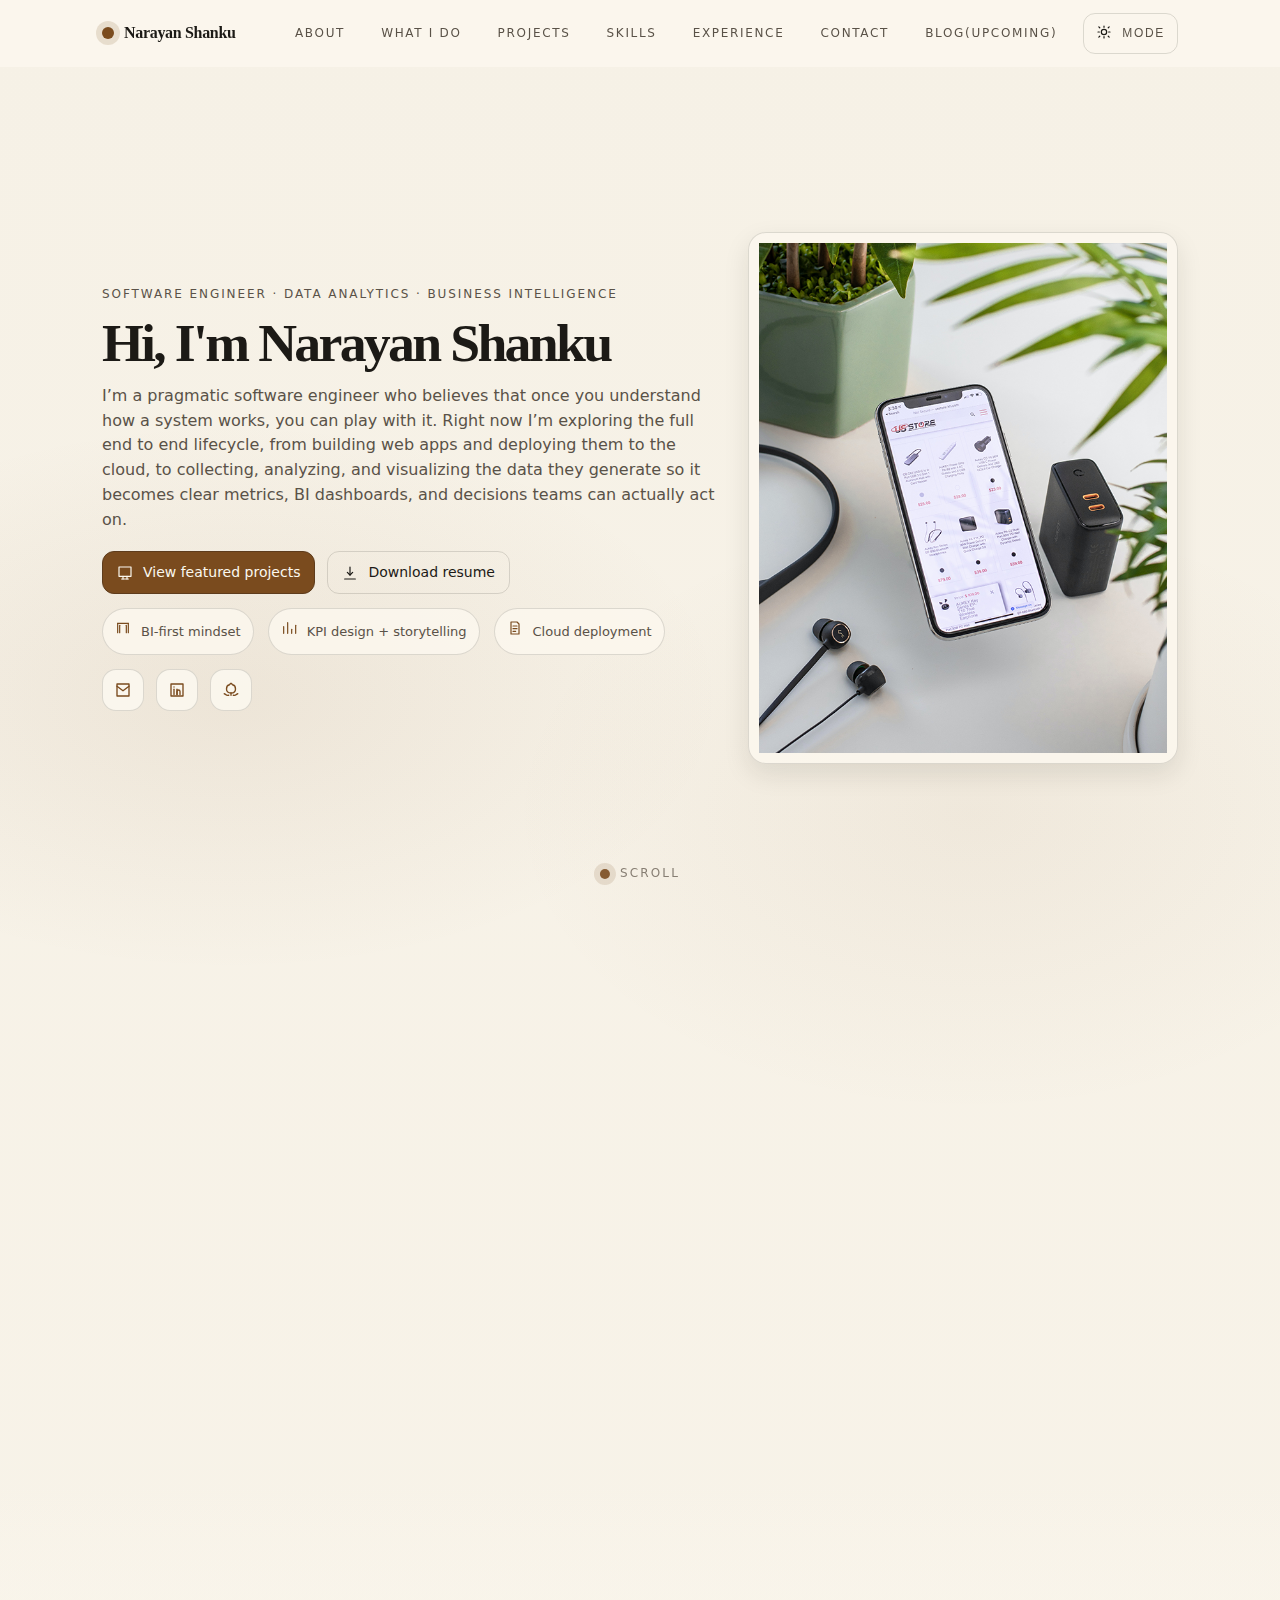
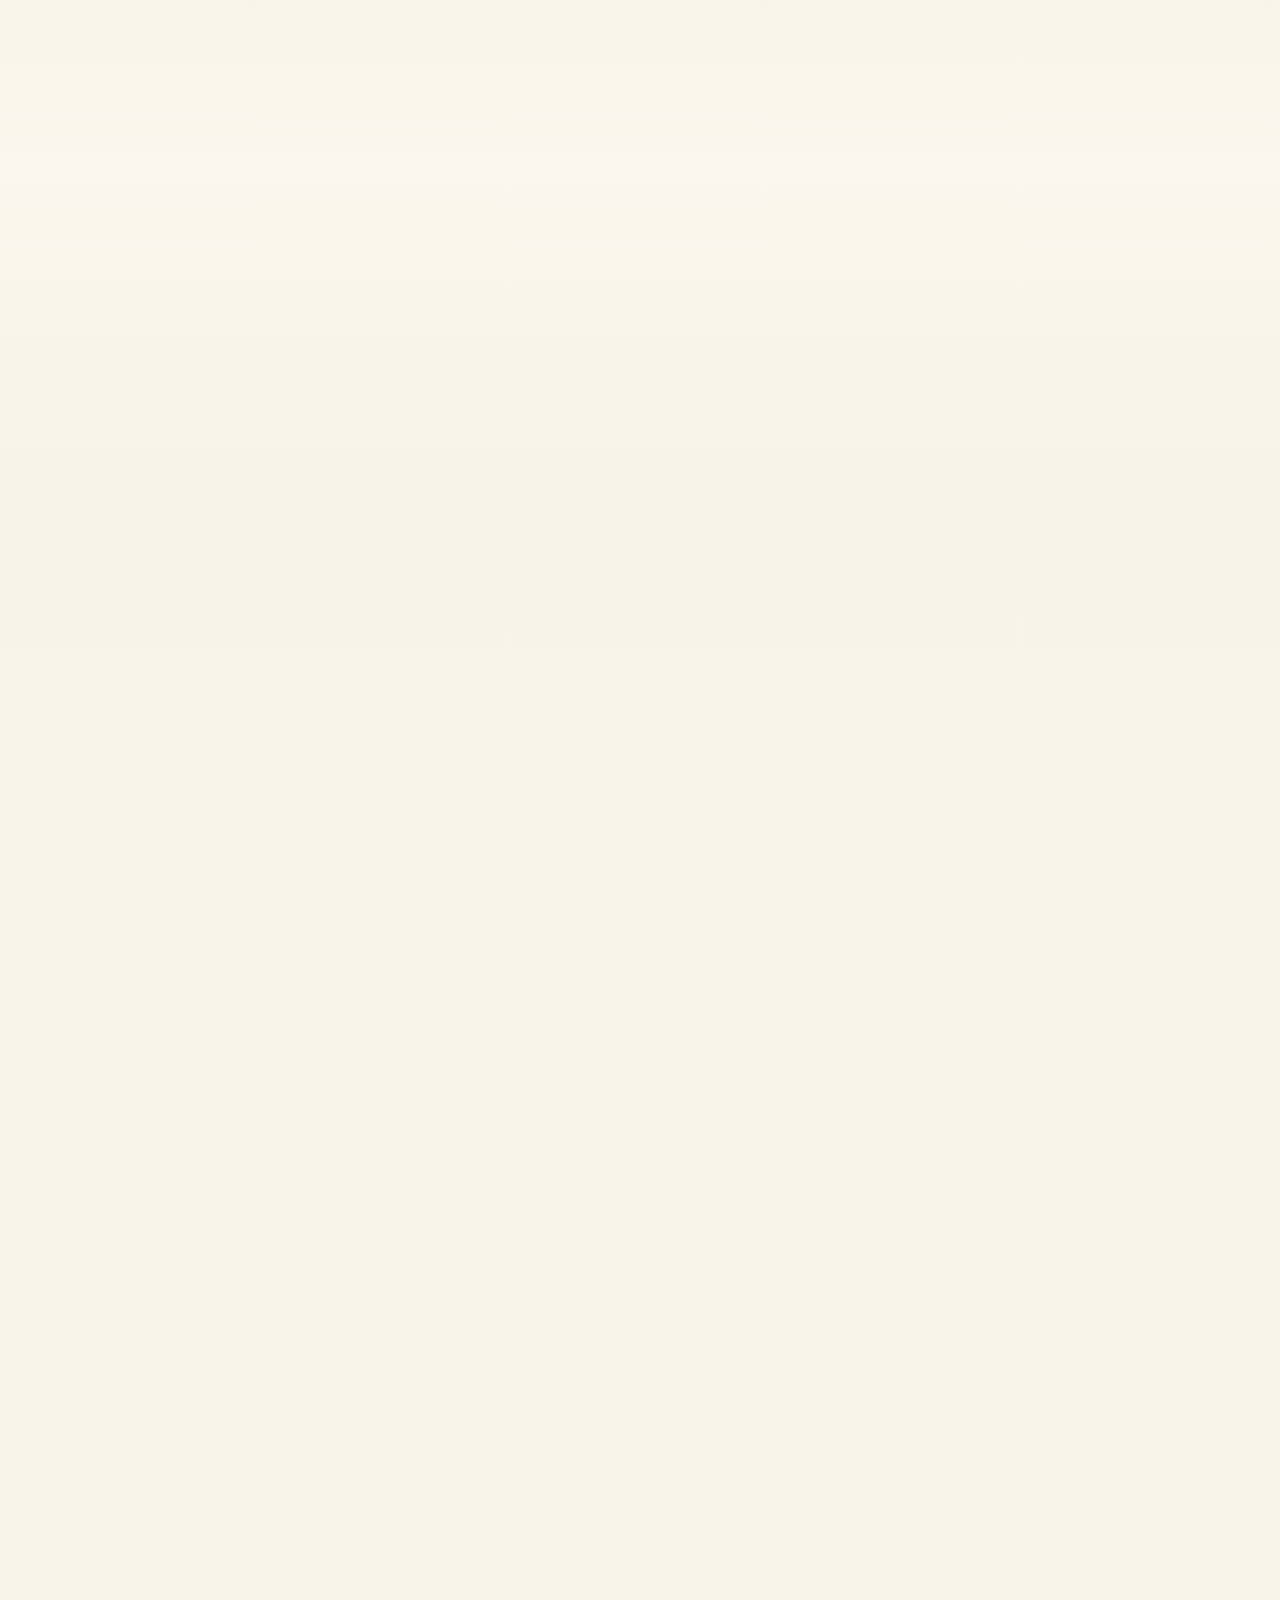
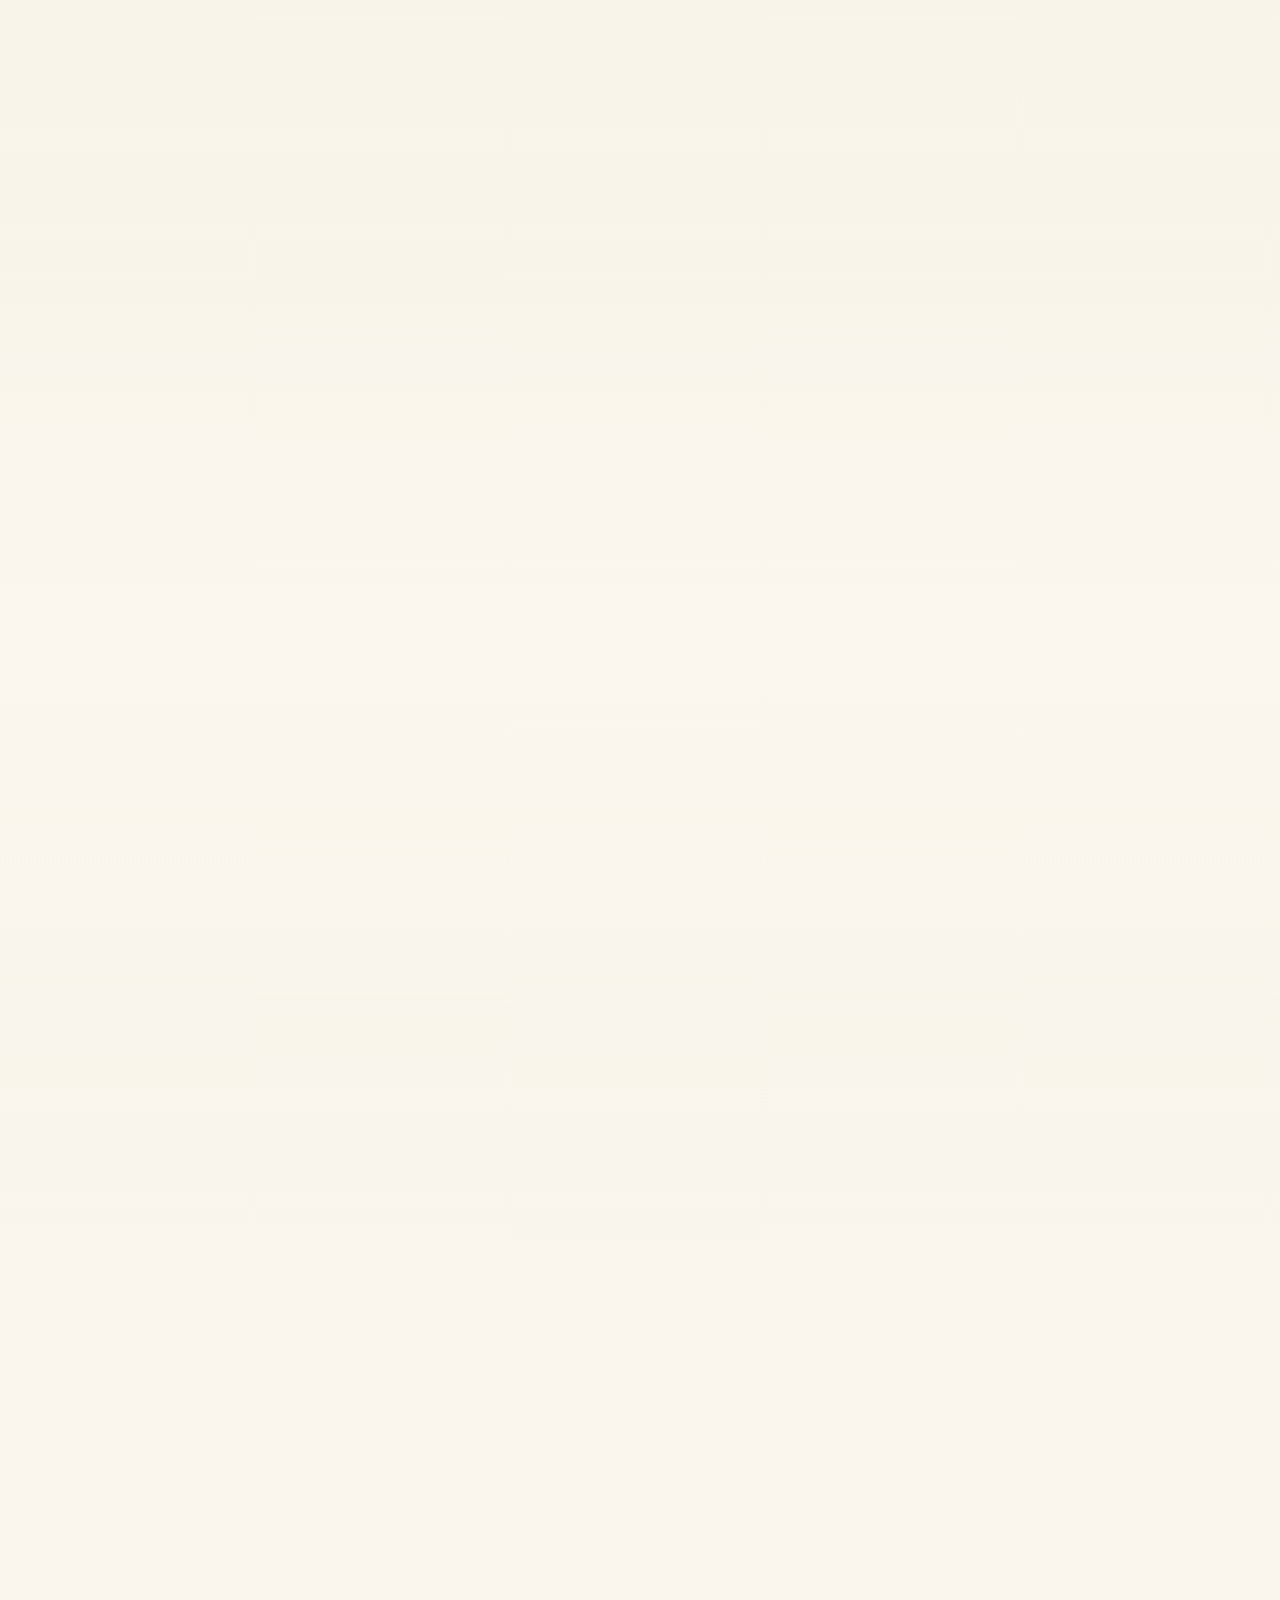
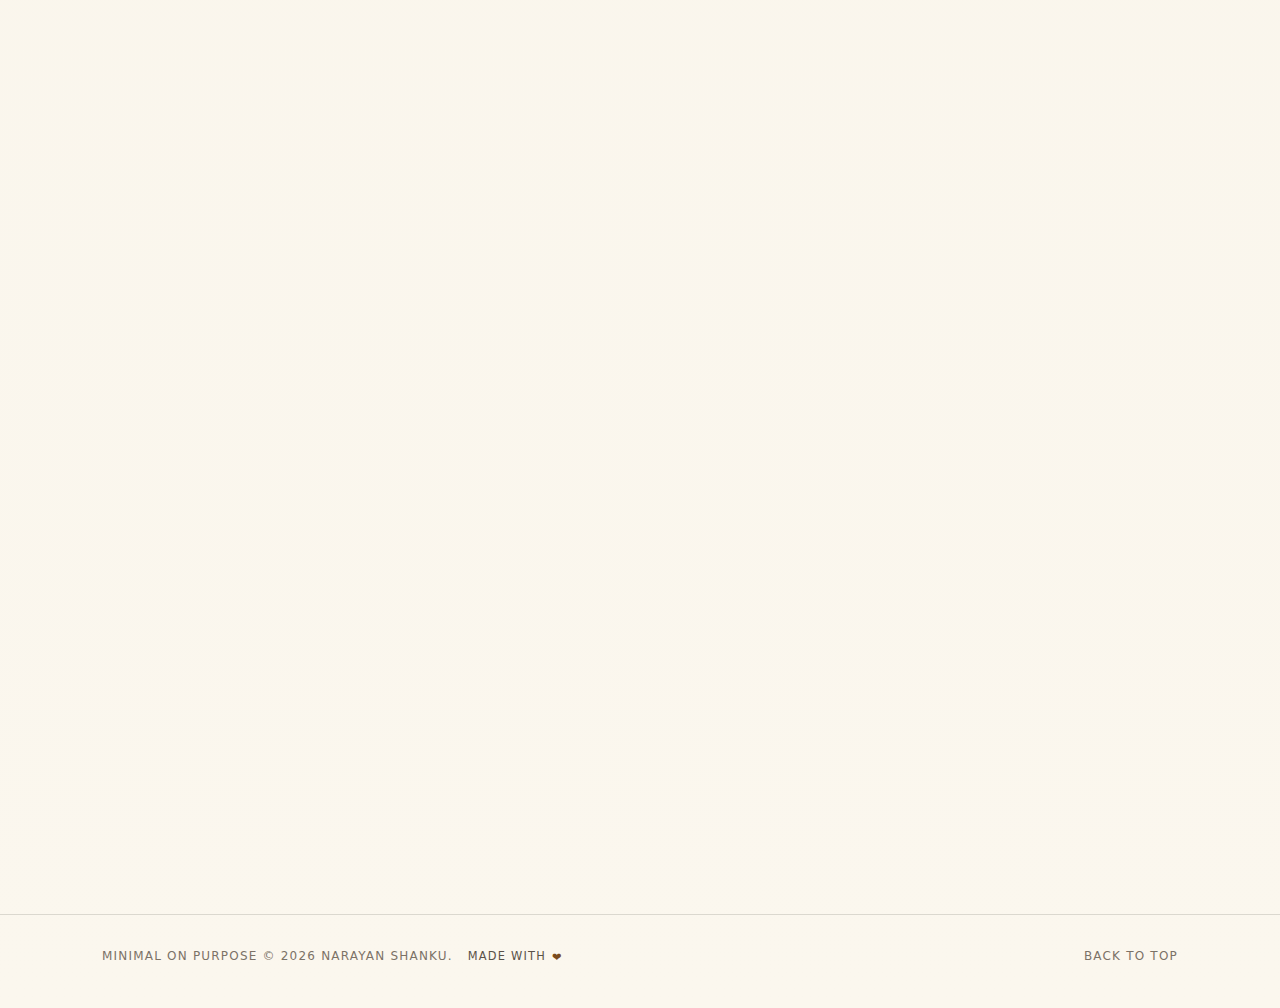
<file: index.html>
<!doctype html>
<html lang="en" data-theme="parchment">
  <head>
    <meta charset="UTF-8" />
    <meta name="viewport" content="width=device-width, initial-scale=1" />
    <meta name="description" content="Narayan Shanku | Data Analytics & Business Intelligence portfolio." />
    <meta name="color-scheme" content="light dark" />

    <meta property="og:title" content="Narayan Shanku | Data Analytics & BI" />
    <meta property="og:description" content="BI-first portfolio: projects, skills, writing, and resume." />
    <meta property="og:type" content="website" />
    <meta property="og:image" content="assets/og-image.png" />
    <meta property="og:url" content="https://your-domain.com" />

    <link rel="icon" type="image/svg+xml" href='data:image/svg+xml,
<svg xmlns="http://www.w3.org/2000/svg" viewBox="0 0 64 64">
  <defs>
    <linearGradient id="g" x1="0" y1="0" x2="1" y2="1">
      <stop offset="0" stop-color="%238a5a2b"/>
      <stop offset="1" stop-color="%235a3414"/>
    </linearGradient>
  </defs>
  <circle cx="32" cy="32" r="28" fill="url(%23g)"/>
  <circle cx="32" cy="32" r="22" fill="none" stroke="%23f6f1e6" stroke-width="2" opacity="0.9"/>
  <text x="32" y="38" text-anchor="middle" font-family="ui-serif, Georgia, serif" font-size="22" fill="%23f6f1e6" font-weight="700">NS</text>
</svg>'>
    <link rel="stylesheet" href="Styles.css" />
    <title>Narayan Shanku | Portfolio </title>
  </head>

  <body>
    <a class="skip-link" href="#main">Skip to content</a>

    <header class="topbar" data-elevate>
      <div class="wrap topbar-inner">
        <a class="seal" href="#top" aria-label="Go to top">
          <span class="seal-mark" aria-hidden="true"></span>
          <span class="seal-text">Narayan Shanku</span>
        </a>

        <nav class="nav" aria-label="Primary">
          <button class="nav-toggle" type="button" aria-expanded="false" aria-controls="nav-menu">
            <span class="sr-only">Open menu</span>
            <span class="toggle-lines" aria-hidden="true"></span>
          </button>

          <div class="nav-menu" id="nav-menu">
            <a class="nav-link" href="#about">About</a>
            <a class="nav-link" href="#what">What I do</a>
            <a class="nav-link" href="#projects">Projects</a>
            <a class="nav-link" href="#skills">Skills</a>
            <a class="nav-link" href="#experience">Experience</a>
            <!--<a class="nav-link" href="#writing">Writing</a>-->
            <a class="nav-link" href="#contact">Contact</a>
            <a class="nav-link" href="blog1.html">Blog(upcoming)</a>

            <button class="mode" type="button" aria-label="Toggle appearance">
              <span class="mode-ico" aria-hidden="true">
                <svg viewBox="0 0 24 24" width="16" height="16" fill="none" stroke="currentColor" stroke-width="1.8" stroke-linecap="round" stroke-linejoin="round">
                  <path d="M12 3v2"></path>
                  <path d="M12 19v2"></path>
                  <path d="M4.22 4.22l1.42 1.42"></path>
                  <path d="M18.36 18.36l1.42 1.42"></path>
                  <path d="M3 12h2"></path>
                  <path d="M19 12h2"></path>
                  <path d="M4.22 19.78l1.42-1.42"></path>
                  <path d="M18.36 5.64l1.42-1.42"></path>
                  <circle cx="12" cy="12" r="4"></circle>
                </svg>
              </span>
              <span class="mode-text">Mode</span>
            </button>
          </div>
        </nav>
      </div>
    </header>

    <main id="main">
      <!-- HERO -->
      <section id="top" class="hero">
        <div class="wrap hero-inner">
          <div class="hero-copy reveal">
            <p class="kicker">Software Engineer · Data Analytics · Business Intelligence</p>

            <h1 class="hero-title">Hi, I'm Narayan Shanku</h1>

            <p class="hero-lead">
              I’m a pragmatic software engineer who believes that once you understand how a system works, you can play with it. Right now I’m exploring the full end to end lifecycle, from building web apps and deploying them to the cloud, to collecting, analyzing, and visualizing the data they generate so it becomes clear metrics, BI dashboards, and decisions teams can actually act on.
            </p>

            <div class="hero-cta">
              <a class="btn ink" href="#projects">
                <span class="btn-ico" aria-hidden="true">
                  <svg viewBox="0 0 24 24" width="16" height="16" fill="none" stroke="currentColor" stroke-width="1.8" stroke-linecap="round" stroke-linejoin="round">
                    <path d="M3 3h18v14H3z"></path>
                    <path d="M7 21h10"></path>
                    <path d="M9 17v4"></path>
                    <path d="M15 17v4"></path>
                  </svg>
                </span>
                View featured projects
              </a>

              <a class="btn line" href="images/my-cv.pdf" download>
                <span class="btn-ico" aria-hidden="true">
                  <svg viewBox="0 0 24 24" width="16" height="16" fill="none" stroke="currentColor" stroke-width="1.8" stroke-linecap="round" stroke-linejoin="round">
                    <path d="M12 3v12"></path>
                    <path d="M8 11l4 4 4-4"></path>
                    <path d="M4 21h16"></path>
                  </svg>
                </span>
                Download resume
              </a>
            </div>

            <div class="sig">
              <div class="sig-item">
                <span class="sig-ico" aria-hidden="true">
                  <svg viewBox="0 0 24 24" width="16" height="16" fill="none" stroke="currentColor" stroke-width="1.8" stroke-linecap="round" stroke-linejoin="round">
                    <path d="M4 19V5"></path>
                    <path d="M20 19V5"></path>
                    <path d="M7 19V8"></path>
                    <path d="M17 19V8"></path>
                    <path d="M4 5h16"></path>
                  </svg>
                </span>
                <span class="sig-text">BI-first mindset</span>
              </div>

              <div class="sig-item">
                <span class="sig-ico" aria-hidden="true">
                  <svg viewBox="0 0 24 24" width="16" height="16" fill="none" stroke="currentColor" stroke-width="1.8" stroke-linecap="round" stroke-linejoin="round">
                    <path d="M4 20V10"></path>
                    <path d="M10 20V4"></path>
                    <path d="M16 20v-6"></path>
                    <path d="M22 20V8"></path>
                  </svg>
                </span>
                <span class="sig-text">KPI design + storytelling</span>
              </div>

              <div class="sig-item">
                <span class="sig-ico" aria-hidden="true">
                  <svg viewBox="0 0 24 24" width="16" height="16" fill="none" stroke="currentColor" stroke-width="1.8" stroke-linecap="round" stroke-linejoin="round">
                    <path d="M6 3h9l3 3v15H6z"></path>
                    <path d="M9 9h6"></path>
                    <path d="M9 13h6"></path>
                    <path d="M9 17h4"></path>
                  </svg>
                </span>
                <span class="sig-text">Cloud deployment</span>
              </div>
            </div><!-- 
            <div class="sig-item">
                <span class="sig-ico" aria-hidden="true">
                  <svg viewBox="0 0 24 24" width="16" height="16" fill="none" stroke="currentColor" stroke-width="1.8" stroke-linecap="round" stroke-linejoin="round">
                    <path d="M6 3h9l3 3v15H6z"></path>
                    <path d="M9 9h6"></path>
                    <path d="M9 13h6"></path>
                    <path d="M9 17h4"></path>
                  </svg>
                </span>
                <span class="sig-text">SQL Data Modeling</span>
              </div>
            </div>-->

            <div class="icon-strip" aria-label="Social links">
              <a class="icon-link" href="mailto:narayan.r.shanku@gmail.com" aria-label="Email">
                <svg viewBox="0 0 24 24" width="18" height="18" fill="none" stroke="currentColor" stroke-width="1.8" stroke-linecap="round" stroke-linejoin="round">
                  <path d="M4 4h16v16H4z"></path>
                  <path d="M4 7l8 6 8-6"></path>
                </svg>
              </a>

              <a class="icon-link" href="https://www.linkedin.com/in/narayan-shanku/"" target="_blank" rel="noreferrer" aria-label="LinkedIn">
                <svg viewBox="0 0 24 24" width="18" height="18" fill="none" stroke="currentColor" stroke-width="1.8" stroke-linecap="round" stroke-linejoin="round">
                  <path d="M4 4h16v16H4z"></path>
                  <path d="M8 11v7"></path>
                  <path d="M8 8v.01"></path>
                  <path d="M12 18v-4a2 2 0 0 1 4 0v4"></path>
                  <path d="M12 11v7"></path>
                </svg>
              </a>

              <a class="icon-link" href="https://github.com/Narayan-Shanku" target="_blank" rel="noreferrer" aria-label="GitHub">
                <svg viewBox="0 0 24 24" width="18" height="18" fill="none" stroke="currentColor" stroke-width="1.8" stroke-linecap="round" stroke-linejoin="round">
                  <path d="M9 19c-4 1-4-2-6-2"></path>
                  <path d="M15 19c4 1 4-2 6-2"></path>
                  <path d="M12 19v-3"></path>
                  <path d="M12 16c-3.5 0-6-1.5-6-5.5C6 7 7.5 5.5 10 5c.5-1 2-2 2-2s1.5 1 2 2c2.5.5 4 2 4 5.5 0 4-2.5 5.5-6 5.5z"></path>
                </svg>
              </a>
            </div>
          </div>

         <!--add photo-->
          <div class="hero-photo reveal">
            <img src="images/work-3.png" alt="Narayan Shanku smiling while working on a laptop." />
          </div> 
        </div>

        <div class="scroll" aria-hidden="true">
          <span class="scroll-mark"></span>
          <span class="scroll-text">Scroll</span>
        </div>
      </section>

      <!-- ABOUT -->
      <section id="about" class="section">
        <div class="wrap">
          <header class="section-head reveal">
            <p class="roman">I</p>
            <h2 class="section-title">About</h2>
            <p class="section-sub">
              I like the part nobody glamorizes: build the app, deploy it to the cloud, instrument what users do, and turn that data into metrics and dashboards teams can trust.
            </p>
          </header>

          <div class="grid two">
            <article class="card reveal">
              <h3 class="card-title">The system view</h3>
              <p class="card-text">
                I don’t separate “software” and “analytics.” A product is a pipeline. Features create behavior, behavior creates data, data becomes models, and models drive decisions. I enjoy connecting those layers end to end, from .NET and Azure to SQL modeling and BI dashboards, so the story stays consistent from database to boardroom.
              </p>
              <p class="card-text">
                My Forte : .NET, Azure, SQL, Databricks, Tableau.
              </p>
            </article>

            <article class="card reveal">
              <h3 class="card-title">How I work</h3>
              <p class="card-text">
                I start with the decision, not the chart. First I define the question and KPI like a contract, including edge cases and filters. Then I work backwards through the system, capture the right events, shape the data into a clean model, and finally build a dashboard that explains what changed and why.
              </p>
              <div class="stamp" aria-hidden="true">
                <span class="stamp-ink">MEASURE THEN BUILD</span>
              </div>
            </article>
          </div>
        </div>
      </section>

      <!-- WHAT I DO -->
      <section id="what" class="section alt">
        <div class="wrap">
          <header class="section-head reveal">
            <p class="roman">II</p>
            <h2 class="section-title">What I do</h2>
            <p class="section-sub">
              Three pillars, on purpose. This is not a random pile of skills.
            </p>
          </header>

          <div class="grid three">
            <article class="card reveal">
              <div class="card-icon" aria-hidden="true">
                <svg viewBox="0 0 24 24" width="18" height="18" fill="none" stroke="currentColor" stroke-width="1.8" stroke-linecap="round" stroke-linejoin="round">
                  <path d="M4 4h16v16H4z"></path>
                  <path d="M4 9h16"></path>
                  <path d="M9 20V9"></path>
                </svg>
              </div>
              <h3 class="card-title">Data modeling</h3>
              <p class="card-text">
                I design analytics ready data models that keep metrics consistent. Clear grain, clean keys, and reliable relationships so reporting stays fast and “the KPI” means the same thing everywhere.
              </p>
              <p class="card-meta">SQL · ER modeling · normalization · ETL</p>
            </article>

            <article class="card reveal">
              <div class="card-icon" aria-hidden="true">
                <svg viewBox="0 0 24 24" width="18" height="18" fill="none" stroke="currentColor" stroke-width="1.8" stroke-linecap="round" stroke-linejoin="round">
                  <path d="M4 19V5"></path>
                  <path d="M8 19V11"></path>
                  <path d="M12 19V8"></path>
                  <path d="M16 19v-6"></path>
                  <path d="M20 19V9"></path>
                </svg>
              </div>
              <h3 class="card-title">Analytics and BI</h3>
              <p class="card-text">
                I turn raw data into decision ready insights. I define KPIs with clear logic, validate edge cases, and build dashboards that answer business questions quickly, without chart clutter.
              </p>
              <p class="card-meta">Data Cleaning · Tableau · Power BI · KPI design · EDA</p>
            </article>

            <article class="card reveal">
              <div class="card-icon" aria-hidden="true">
                <svg viewBox="0 0 24 24" width="18" height="18" fill="none" stroke="currentColor" stroke-width="1.8" stroke-linecap="round" stroke-linejoin="round">
                  <path d="M10 3H5a2 2 0 0 0-2 2v14a2 2 0 0 0 2 2h14a2 2 0 0 0 2-2v-5"></path>
                  <path d="M18 2l4 4-10 10H8v-4z"></path>
                </svg>
              </div>
              <h3 class="card-title">Engineering that makes BI real</h3>
              <p class="card-text">
                When the data product needs an app layer, I build the plumbing: .NET services, APIs, cloud deployment, and telemetry. If it cannot be measured reliably, it cannot be improved.
              </p>
              <p class="card-meta">.NET · Azure · APIs · Telemetry </p>
            </article>
          </div>
        </div>
      </section>

      <!-- PROJECTS -->
      <section id="projects" class="section">
        <div class="wrap">
          <header class="section-head reveal">
            <p class="roman">III</p>
            <h2 class="section-title">Featured projects</h2>
            <p class="section-sub">
              Proof beats promises. These are structured like case studies, not screenshot dumps.
            </p>
          </header>

          <!--<div class="works">
            <article class="work card reveal">
              <div class="work-head">
                <h3 class="work-title">BuildMate - Architectural Management App</h3>
                <p class="work-sub">A multi-entity management system with a database-first foundation and clean CRUD flows.</p>
              </div>

              <div class="work-tags" aria-label="Tech">
                <span class="tag">C#</span>
                <span class="tag">.NET</span>
                <span class="tag">Azure</span>
                <span class="tag">SQL</span>
              </div>

              <p class="work-text">
                Designed relational schema, implemented multi-level CRUD across related entities, and prepared the app for Azure hosting with an Azure SQL backend.
              </p>

              <details class="case">
                <summary class="case-sum">
                  <span class="case-label">Case study</span>
                  <span class="case-hint">problem, approach, what it proves</span>
                </summary>
                <div class="case-body">
                  <p class="case-k">Problem</p>
                  <p class="case-v">Manage related architecture domain entities with consistent CRUD, stable relationships, and deployable persistence.</p>

                  <p class="case-k">Approach</p>
                  <p class="case-v">Schema-first modeling, clear separation of layers, validation and error handling, deployment-ready configuration patterns.</p>

                  <p class="case-k">What it proves</p>
                  <p class="case-v">You can design a database, build the app layer, and ship it like a real system, not a classroom demo.</p>
                </div>
              </details>

              <div class="work-actions">
                <a class="btn small ink" href="https://github.com/Narayan-Shanku/BuildMate" target="_blank" rel="noreferrer">GitHub</a>
                <a class="btn small line" href="#contact">Ask about it</a>
              </div>
            </article>

            <article class="work card reveal">
              <div class="work-head">
                <h3 class="work-title">F1 Driver Performance Profile Dashboard</h3>
                <p class="work-sub">A manager-friendly performance profile with KPIs, trends, and qualifying-to-race movement.</p>
              </div>

              <div class="work-tags" aria-label="Tech">
                <span class="tag">Tableau</span>
                <span class="tag">KPI design</span>
                <span class="tag">Data modeling</span>
              </div>

              <p class="work-text">
                Built an interactive dashboard designed for rapid scanning: consistency, top finishes, points trends, and position changes, with a clean narrative layout.
              </p>

              <details class="case">
                <summary class="case-sum">
                  <span class="case-label">Case study</span>
                  <span class="case-hint">data, metrics, layout decisions</span>
                </summary>
                <div class="case-body">
                  <p class="case-k">Problem</p>
                  <p class="case-v">Turn complex race data into KPIs and visuals that answer performance questions quickly and consistently.</p>

                  <p class="case-k">Approach</p>
                  <p class="case-v">Filtered scope to a stable time window, standardized calculations, built KPI strip + supporting charts for explanation.</p>

                  <p class="case-k">What it proves</p>
                  <p class="case-v">You can translate a domain into business metrics and present them without confusing the viewer.</p>
                </div>
              </details>

              <div class="work-actions">
                <a class="btn small ink" href="https://public.tableau.com/app/profile/narayan.shanku/viz/F1DriverPerformanceProfile/DriverPerformanceDashboard" target="_blank" rel="noreferrer">Dashboard link</a>
                <a class="btn small line" href="blog.html#breaking-down-f1-driver-performance-with-tableau">Write-up</a>
              </div>
            </article>

            <article class="work card reveal">
              <div class="work-head">
                <h3 class="work-title">Databricks Big Data Integration Project</h3>
                <p class="work-sub">A big-data pipeline mindset: ingest, transform, validate, and shape for analytics.</p>
              </div>

              <div class="work-tags" aria-label="Tech">
                <span class="tag">Databricks</span>
                <span class="tag">Spark</span>
                <span class="tag">ETL</span>
                <span class="tag">Schema design</span>
              </div>

              <p class="work-text">
                Worked through a scalable transformation flow, structured outputs for analysis, and emphasized data quality and repeatability.
              </p>

              <details class="case">
                <summary class="case-sum">
                  <span class="case-label">Case study</span>
                  <span class="case-hint">pipeline thinking, quality checks</span>
                </summary>
                <div class="case-body">
                  <p class="case-k">Problem</p>
                  <p class="case-v">Prepare large datasets for analytics without relying on manual, fragile steps.</p>

                  <p class="case-k">Approach</p>
                  <p class="case-v">Define inputs and outputs, apply transformations with validation, produce a consistent schema suitable for downstream BI.</p>

                  <p class="case-k">What it proves</p>
                  <p class="case-v">You understand the system behind BI: not just charts, but pipelines and structure.</p>
                </div>
              </details>

              <div class="work-actions">
                <a class="btn small ink" href="https://github.com/" target="_blank" rel="noreferrer">Repo or notes</a>
                <a class="btn small line" href="#writing">Related writing</a>
              </div>
            </article>

            <details class="more reveal">
              <summary class="more-sum">More projects</summary>
              <div class="more-body">
                <div class="grid two">
                  <article class="card">
                    <h3 class="card-title">Netflix Usage Dashboard</h3>
                    <p class="card-text">Viewing patterns, segmentation, trends, and a clean story layout.</p>
                    <div class="work-tags" style="margin-top:10px;">
                      <span class="tag">Tableau</span>
                      <span class="tag">Analytics</span>
                      <span class="tag">Storytelling</span>
                    </div>
                  </article>

                  <article class="card">
                    <h3 class="card-title">House Buddy (Inventory Management)</h3>
                    <p class="card-text">Data-backed app with schema-first thinking and maintainable CRUD.</p>
                    <div class="work-tags" style="margin-top:10px;">
                      <span class="tag">SQL</span>
                      <span class="tag">.NET</span>
                      <span class="tag">Azure</span>
                    </div>
                  </article>
                </div>
              </div>
            </details>
          </div>-->
          <div class="works">
<!-- FEATURED: F1 Dashboard -->
<article class="work card reveal">
  <div class="work-head">
    <h3 class="work-title">F1 Driver Performance Profile Dashboard</h3>
    <p class="work-sub">A performance intelligence dashboard that converts a decade of F1 data into decision-ready driver insights.</p>
  </div>

  <div class="work-tags" aria-label="Tech">
    <span class="tag">Tableau</span>
    <span class="tag">KPI Engineering</span>
    <span class="tag">Data Modeling</span>
    <span class="tag">Analytics</span>
  </div>

  <p class="work-text">
    Engineered a complete performance evaluation system for F1 drivers using 1950–2024 qualifying and race data. Designed custom KPIs for qualifying strength, reliability, points efficiency, and race-day execution, supported by clean trend visuals that reveal consistency, season momentum, and grid-to-finish behavior.
  </p>

  <details class="case">
    <summary class="case-sum">
      <span class="case-label">Case study</span>
      <span class="case-hint">metrics, logic, analytical structure</span>
    </summary>
    <div class="case-body">
      <p class="case-k">Problem</p>
      <p class="case-v">
        F1 performance data is dense, inconsistent across seasons, and hard to compare. Managers need a unified view that answers one question fast: How well is a driver actually performing across qualifying, races, and entire seasons?
      </p>

      <p class="case-k">Approach</p>
      <p class="case-v">
        Built a multi-year data model; standardized fields for race results, finish flags, and position deltas; and defined statistical KPIs such as Race Consistency (STDEV-based). Structured the dashboard with a top KPI strip, mid-layer diagnostic charts, and season-level summaries to guide decision-making in seconds.
      </p>

      <p class="case-k">What it proves</p>
      <p class="case-v">
        I can translate a real-world competitive domain into measurable performance metrics, model the data for accuracy, and design dashboards that support fast, high-stakes decisions without overwhelming the viewer.
      </p>
    </div>
  </details>

  <div class="work-actions">
    <a class="btn small ink" href="https://public.tableau.com/app/profile/narayan.shanku/viz/F1DriverPerformanceProfile/DriverPerformanceDashboard" target="_blank" rel="noreferrer">Dashboard</a>
    <a class="btn small line" href="blog.html#breaking-down-f1-driver-performance-with-tableau">Write-up</a>
  </div>
</article>
  <!-- FEATURED: House Buddy -->
<!-- <article class="work card reveal">
    <div class="work-head">
      <h3 class="work-title">House Buddy - Inventory Management App</h3>
      <p class="work-sub">A data-backed inventory tracker built with database-first thinking and maintainable CRUD workflows.</p>
    </div>

    <div class="work-tags" aria-label="Tech">
      <span class="tag">C#</span>
      <span class="tag">ASP.NET Core</span>
      <span class="tag">SQL</span>
      <span class="tag">Azure</span>
    </div>

    <p class="work-text">
      Modeled entities for items and categories, implemented CRUD and validation, and structured the app so data can be extended into reporting and analytics later.
    </p>

    <details class="case">
      <summary class="case-sum">
        <span class="case-label">Case study</span>
        <span class="case-hint">scope, data model, why it matters</span>
      </summary>
      <div class="case-body">
        <p class="case-k">Problem</p>
        <p class="case-v">Track household inventory reliably with searchable, structured data instead of scattered notes and spreadsheets.</p>

        <p class="case-k">Approach</p>
        <p class="case-v">Schema-first design, consistent CRUD patterns, input validation, and clean UI flows so the data stays accurate.</p>

        <p class="case-k">What it proves</p>
        <p class="case-v">I can build a small product end to end with the foundations needed for analytics later.</p>
      </div>
    </details>

    <div class="work-actions">
      <a class="btn small ink" href="https://github.com/Narayan-Shanku/HouseBuddy" target="_blank" rel="noreferrer">GitHub</a>
      <a class="btn small line" href="#contact">Ask about it</a>
    </div>
  </article> -->
<article class="work card reveal">
  <div class="work-head">
    <h3 class="work-title">House Buddy – Inventory & Food Insights</h3>
    <p class="work-sub">
      Azure-deployed household inventory app with UPC lookups, health and eco scores, and a single-screen “manage items” flow.
    </p>
  </div>

  <div class="work-tags" aria-label="Tech">
    <span class="tag">C#</span>
    <span class="tag">ASP.NET Core</span>
    <span class="tag">Entity Framework</span>
    <span class="tag">Azure App Service</span>
    <span class="tag">Azure SQL</span>
  </div>

  <p class="work-text">
    Built a household inventory system where users add items by UPC, enrich them with Nutri-Score and Eco-Score from external APIs, and track quantity, expiry, and storage locations on one page. Deployed to Azure App Service with an Azure SQL backend so it runs as a real, live web app rather than a local demo.
  </p>

  <details class="case">
    <summary class="case-sum">
      <span class="case-label">Case study</span>
      <span class="case-hint">UPC lookup, scores, Azure deployment</span>
    </summary>
    <div class="case-body">
      <p class="case-k">Problem</p>
      <p class="case-v">
        People track pantry and household items with scattered notes, photos, or memory, and have no easy way to see what they own, where it is stored, or how healthy and sustainable their food choices are.
      </p>

      <p class="case-k">Approach</p>
      <p class="case-v">
        Designed a schema-first data model for products, inventory, places, and categories, then built a “Manage Items” page that drives everything. Users enter a UPC, the app calls Open Food Facts and a backup UPC API to pull product details, Nutri-Score, and Eco-Score, and then add quantity, expiry, and storage in-place. The inventory grid, place-wise counts, and success states update immediately without leaving the page.
      </p>

      <p class="case-k">What it proves</p>
      <p class="case-v">
        I can ship a small product end to end: model the data, integrate external APIs, build maintainable Razor Pages with validation and clean UX flows, and deploy the full stack to Azure App Service with an Azure SQL Database in a way that is stable enough to share as a live link.
      </p>
    </div>
  </details>

  <div class="work-actions">
    <a class="btn small ink" href="https://github.com/Narayan-Shanku/HouseBuddy" target="_blank" rel="noreferrer">GitHub</a>
    <!-- Replace this with your actual live URL -->
    <a class="btn small line" href="https://inventorymanagement202512021656021234-bxcwg3apckcvhkbt.northcentralus-01.azurewebsites.net" target="_blank" rel="noreferrer">Live demo</a>
  </div>
</article>

  <!-- FEATURED: BuildMate -->
  <article class="work card reveal">
    <div class="work-head">
      <h3 class="work-title">BuildMate - Architectural Management App</h3>
      <p class="work-sub">A multi-entity .NET system with schema-first design, clean CRUD flows, and cloud-ready deployment.</p>
    </div>

    <div class="work-tags" aria-label="Tech">
      <span class="tag">C#</span>
      <span class="tag">ASP.NET Core</span>
      <span class="tag">EF Core</span>
      <span class="tag">Azure SQL</span>
    </div>

    <p class="work-text">
      Designed the relational schema, implemented multi-level CRUD across related entities, and configured the app for Azure hosting with an Azure SQL backend.
    </p>

    <details class="case">
      <summary class="case-sum">
        <span class="case-label">Case study</span>
        <span class="case-hint">problem, approach, what it proves</span>
      </summary>
      <div class="case-body">
        <p class="case-k">Problem</p>
        <p class="case-v">Manage architecture domain entities with consistent CRUD, stable relationships, and deployable persistence.</p>

        <p class="case-k">Approach</p>
        <p class="case-v">Schema-first modeling, clear entity relationships, validation and error handling, deployment-ready configuration patterns.</p>

        <p class="case-k">What it proves</p>
        <p class="case-v">I can design a database, build the app layer, and ship it like a real system.</p>
      </div>
    </details>

    <div class="work-actions">
      <a class="btn small ink" href="https://github.com/Narayan-Shanku/BuildMate" target="_blank" rel="noreferrer">GitHub</a>
      <a class="btn small line" href="#contact">Ask about it</a>
    </div>
  </article>



  
  <!-- MORE PROJECTS: full cards inside accordion -->
  <details class="more reveal">
    <summary class="more-sum">More projects</summary>

    <div class="more-body">
      <div class="grid one">
         <!-- Netflix Dashboard (full card style) -->
        <article class="work card">
          <div class="work-head">
            <h3 class="work-title">Netflix Usage Dashboard</h3>
            <p class="work-sub">Usage patterns, segmentation, and trends turned into a clear, scannable story.</p>
          </div>

          <div class="work-tags" aria-label="Tech">
            <span class="tag">Tableau</span>
            <span class="tag">Analytics</span>
            <span class="tag">Storytelling</span>
          </div>

          <p class="work-text">
            Modeled the dataset for consistent metrics and built a dashboard that highlights behavioral trends and segment differences.
          </p>

          <details class="case">
            <summary class="case-sum">
              <span class="case-label">Case study</span>
              <span class="case-hint">metrics, insights, design choices</span>
            </summary>
            <div class="case-body">
              <p class="case-k">Problem</p>
              <p class="case-v">Explain usage behavior in a way that helps decision-makers spot trends and outliers quickly.</p>

              <p class="case-k">Approach</p>
              <p class="case-v">Defined KPIs, validated filters, and designed the layout for fast scanning with supporting breakdowns.</p>

              <p class="case-k">What it proves</p>
              <p class="case-v">I can turn a dataset into a narrative dashboard with consistent KPI logic.</p>
            </div>
          </details>

          <div class="work-actions">
            <a class="btn small ink" href="https://public.tableau.com/app/profile/narayan.shanku/viz/NetflixDashboard_17621331802460/Netflix" target="_blank" rel="noreferrer">Dashboard</a>
            <a class="btn small line" href="#contact">Ask about it</a>
          </div>
        </article>
        <!-- Databricks Project (full card style) -->
        <article class="work card">
          <div class="work-head">
            <h3 class="work-title">Databricks Big Data Integration Project (Upcoming)</h3>
            <p class="work-sub">Pipeline-first thinking: ingest, transform, validate, and shape data for downstream BI.</p>
          </div>

          <div class="work-tags" aria-label="Tech">
            <span class="tag">Databricks</span>
            <span class="tag">PySpark</span>
            <span class="tag">Delta Lake</span>
            <span class="tag">ETL</span>
          </div>

          <p class="work-text">
            Built repeatable transformations and quality checks, producing clean outputs suitable for KPI computation and reporting.
          </p>

          <details class="case">
            <summary class="case-sum">
              <span class="case-label">Case study</span>
              <span class="case-hint">pipeline, validation, outputs</span>
            </summary>
            <div class="case-body">
              <p class="case-k">Problem</p>
              <p class="case-v">Prepare large datasets for analytics without manual, fragile steps.</p>

              <p class="case-k">Approach</p>
              <p class="case-v">Defined inputs and outputs, applied transformations with validation, and produced consistent schemas for BI use.</p>

              <p class="case-k">What it proves</p>
              <p class="case-v">I understand the system behind BI: pipelines, structure, and quality.</p>
            </div>
          </details>

          <div class="work-actions">
            <a class="btn small ink" href="#" target="_blank" rel="noreferrer">Repo or notes</a>
            <a class="btn small line" href="#writing">Related writing</a>
          </div>
        </article>

       
      </div>
    </div>
  </details>
</div>
        </div>
      </section>

      <!-- SKILLS -->
      <!--<section id="skills" class="section alt">
        <div class="wrap">
          <header class="section-head reveal">
            <p class="roman">IV</p>
            <h2 class="section-title">Skills</h2>
            <p class="section-sub">
              Grouped for scanning. Only what I actually want to be hired to use.
            </p>
          </header>

          <div class="grid two">
            <article class="card reveal">
              <h3 class="card-title">Data and analytics</h3>
              <div class="chips">
                <span class="chip">SQL</span>
                <span class="chip">KPI design</span>
                <span class="chip">Data modeling</span>
                <span class="chip">Tableau</span>
                <span class="chip">Power BI</span>
                <span class="chip">Python</span>
              </div>
            </article>

            <article class="card reveal">
              <h3 class="card-title">Engineering and platforms</h3>
              <div class="chips">
                <span class="chip">C#</span>
                <span class="chip">.NET</span>
                <span class="chip">Azure App Service</span>
                <span class="chip">Azure SQL</span>
                <span class="chip">Databricks</span>
                <span class="chip">Git</span>
              </div>
            </article>
          </div>

          <div class="note reveal">
            <span class="note-dot" aria-hidden="true"></span>
            <p class="note-text">
              Strongest edge: I’m comfortable with both the data definitions and the systems that deliver them.
            </p>
          </div>
        </div>
      </section>-->
      <section id="skills" class="section alt">
  <div class="wrap">
    <header class="section-head reveal">
      <p class="roman">IV</p>
      <h2 class="section-title">Skills</h2>
      <p class="section-sub">
        Grouped for scanning. Focused on what I use to build, deploy, model, and measure systems.
      </p>
    </header>

    <div class="grid two">
      <article class="card reveal">
        <h3 class="card-title">Analytics and BI</h3>
        <div class="chips">
          <span class="chip">SQL</span>
          <span class="chip">Tableau</span>
          <span class="chip">Power BI</span>
          <span class="chip">KPI design</span>
          <span class="chip">Data storytelling</span>
          <span class="chip">Dashboard UX</span>
          <span class="chip">Excel</span>
          <span class="chip">Access</span>
        </div>
      </article>

      <article class="card reveal">
        <h3 class="card-title">Data engineering and modeling</h3>
        <div class="chips">
          <span class="chip">Data modeling</span>
          <span class="chip">Dimensional modeling</span>
          <span class="chip">Star schema</span>
          <span class="chip">Normalization</span>
          <span class="chip">ETL/ELT</span>
          <span class="chip">Databricks</span>
          <span class="chip">Delta Lake</span>
          <span class="chip">Spark SQL</span>
          <span class="chip">PySpark</span>
          <span class="chip">Data quality checks</span>
        </div>
      </article>
    </div>

    <div class="grid two" style="margin-top: 16px;">
      <article class="card reveal">
        <h3 class="card-title">Software engineering</h3>
        <div class="chips">
          <span class="chip">C#</span>
          <span class="chip">Python</span>
          <span class="chip">ASP.NET Core</span>
          <span class="chip">Razor Pages</span>
          <span class="chip">Entity Framework Core</span>
          <span class="chip">REST APIs</span>
          <span class="chip">CRUD design</span>
          <span class="chip">HTML</span>
          <span class="chip">CSS</span>
          <span class="chip">JavaScript</span>
          <span class="chip">DSA</span>
        </div>
      </article>

      <article class="card reveal">
        <h3 class="card-title">Cloud and tooling</h3>
        <div class="chips">
          <span class="chip">Azure App Service</span>
          <span class="chip">Azure SQL</span>
          <span class="chip">Deployment basics</span>
          <span class="chip">Git</span>
          <span class="chip">GitHub</span>
          <span class="chip">VS Code</span>
          <span class="chip">Visual Studio</span>
          <span class="chip">Automation (n8n/Zapier)</span>
          <span class="chip">API integration</span>
        </div>
      </article>
    </div>

    <div class="note reveal">
      <span class="note-dot" aria-hidden="true"></span>
      <p class="note-text">
        Strongest edge: I bridge product engineering and BI, so KPI definitions stay consistent from app events to dashboards.
      </p>
    </div>
  </div>
</section>
      <!-- EXPERIENCE -->
      <section id="experience" class="section">
        <div class="wrap">
          <header class="section-head reveal">
            <p class="roman">V</p>
            <h2 class="section-title">Experience and education</h2>
            <p class="section-sub">
              A quick timeline for cross-checking. The real proof is the projects above.
            </p>
          </header>

          <div class="timeline">
            <article class="card reveal">
  <h3 class="card-title">Graduate Teaching Assistant</h3>
  <p class="card-text">
    University of Cincinnati · Lead hands-on labs for 120+ students, turning messy business problems into clear, repeatable workflows.
  </p>
  <p class="card-meta">
    Python · Data Analysis · Excel · Access · mentoring · lab design · analytical thinking
  </p>
</article>


            <article class="card reveal">
  <h3 class="card-title">MS in Information Systems</h3>
  <p class="card-text">
    University of Cincinnati · Expected Dec 2026 · Building depth in analytics, data platforms, and applied AI for business decision-making.
  </p>
  <p class="card-meta">
    Data Warehousing &amp; BI · Data Modeling · Big Data Integration · Data Wrangling · Data Visualization · Data Mining · Generative AI
  </p>
</article>

            <article class="card reveal">
  <h3 class="card-title">Software Engineer</h3>
  <p class="card-text">
    HCL Technologies · Built and supported enterprise applications with cross-functional delivery and stakeholder-facing releases.
  </p>
  <p class="card-meta">
    .NET · APIs · Razor Pages · SQL · EF Core · UAT
  </p>
</article>
          </div>
        </div>
      </section>

      <!-- WRITING
      <section id="writing" class="section alt">
        <div class="wrap">
          <header class="section-head reveal">
            <p class="roman">VI</p>
            <h2 class="section-title">Writing</h2>
            <p class="section-sub">
              Notes on BI, data, and building systems that don’t lie. Short, practical, and consistent.
            </p>
          </header>

          <div class="grid three">
            <article class="card reveal">
              <h3 class="card-title">KPI definitions that don’t break every meeting</h3>
              <p class="card-text">A checklist for definitions that stay stable across stakeholders and dashboards.</p>
              <div class="row">
                <a class="btn small ink" href="blog.html#kpi-definitions-that-dont-break">Read</a>
                <a class="btn small line" href="blog.html">All posts</a>
              </div>
            </article>

            <article class="card reveal">
              <h3 class="card-title">Dashboards for executives: reduce, don’t decorate</h3>
              <p class="card-text">How to design for scanning, not wandering.</p>
              <div class="row">
                <a class="btn small ink" href="blog.html#dashboards-for-executives">Read</a>
                <a class="btn small line" href="blog.html">All posts</a>
              </div>
            </article>

            <article class="card reveal">
              <h3 class="card-title">Dimensional modeling quick notes: grain first</h3>
              <p class="card-text">Define grain early and the rest of BI becomes less painful.</p>
              <div class="row">
                <a class="btn small ink" href="blog.html#dimensional-modeling-quick-notes">Read</a>
                <a class="btn small line" href="blog.html">All posts</a>
              </div>
            </article>
          </div>
        </div>
      </section>-->

      <!-- CONTACT -->
      <section id="contact" class="section">
        <div class="wrap">
          <header class="section-head reveal">
            <p class="roman">VI</p>
            <h2 class="section-title">Contact</h2>
            <p class="section-sub">
              You can message me here. If you prefer email, the icon is right there.
            </p>
          </header>

          <div class="grid two">
            <article class="card reveal">
              <h3 class="card-title">Send a message</h3>
              <p class="card-text">
                Whether it’s about a project, a role, or just to say hi, feel free to drop a message below.
              </p>

              <form id="contact-form" class="form" action="https://script.google.com/macros/s/AKfycbywUaV9Sjscf6Gi0uw1q0ZB8bZIyVNnbfHElcvpl3Vmb62zzY_BtoYTS75ulPujwMPT/exec" method="POST">
                <div class="form-grid">
                  <label class="field">
                    <span class="label">Name</span>
                    <input class="input" name="name" type="text" autocomplete="name" required />
                  </label>

                  <!--<label class="field">
                    <span class="label">Company</span>
                    <input class="input" name="company" type="text" autocomplete="organization" required />
                  </label>-->

                  <label class="field">
                    <span class="label">Email</span>
                    <input class="input" name="email" type="email" autocomplete="email" required />
                  </label>

                  <!--<label class="field">
                    <span class="label">Role / Job ID</span>
                    <input class="input" name="role" type="text" placeholder="e.g., BI Analyst (Req #1234)" required />
                  </label>-->

                  <label class="field field-full">
                    <span class="label">Message</span>
                    <textarea class="input textarea" name="message" rows="6" placeholder="Type your message here..." required></textarea>
                  </label>

                  <input type="hidden" name="_subject" value="New message from portfolio site" />
                  <input type="text" name="_gotcha" class="honeypot" tabindex="-1" autocomplete="off" />
                </div>

                <div class="row">
                  <button class="btn ink" type="submit">
                    <span class="btn-ico" aria-hidden="true">
                      <svg viewBox="0 0 24 24" width="16" height="16" fill="none" stroke="currentColor" stroke-width="1.8" stroke-linecap="round" stroke-linejoin="round">
                        <path d="M22 2L11 13"></path>
                        <path d="M22 2l-7 20-4-9-9-4z"></path>
                      </svg>
                    </span>
                    Send
                  </button>

                  <a class="btn line" href="mailto:narayan.r.shanku@gmail.com?subject=Portfolio%20Inquiry">Email instead</a>
                </div>

                <p class="status" id="form-status" aria-live="polite"></p>
              </form>
            </article>

            <article class="card reveal">
              <h3 class="card-title">Fast channels</h3>
              <p class="card-text">Icon-only, because subtle works better than shouting.</p>

              <div class="icon-strip" aria-label="Contact links">
                <a class="icon-link" href="mailto:narayan.r.shanku@gmail.com?subject=Portfolio%20Inquiry" aria-label="Email">
                  <svg viewBox="0 0 24 24" width="18" height="18" fill="none" stroke="currentColor" stroke-width="1.8" stroke-linecap="round" stroke-linejoin="round">
                    <path d="M4 4h16v16H4z"></path>
                    <path d="M4 7l8 6 8-6"></path>
                  </svg>
                </a>

                <a class="icon-link" href="https://www.linkedin.com/in/narayan-shanku/" target="_blank" rel="noreferrer" aria-label="LinkedIn">
                  <svg viewBox="0 0 24 24" width="18" height="18" fill="none" stroke="currentColor" stroke-width="1.8" stroke-linecap="round" stroke-linejoin="round">
                    <path d="M4 4h16v16H4z"></path>
                    <path d="M8 11v7"></path>
                    <path d="M8 8v.01"></path>
                    <path d="M12 18v-4a2 2 0 0 1 4 0v4"></path>
                    <path d="M12 11v7"></path>
                  </svg>
                </a>

                <a class="icon-link" href="https://github.com/narayan-shanku" target="_blank" rel="noreferrer" aria-label="GitHub">
                  <svg viewBox="0 0 24 24" width="18" height="18" fill="none" stroke="currentColor" stroke-width="1.8" stroke-linecap="round" stroke-linejoin="round">
                    <path d="M9 19c-4 1-4-2-6-2"></path>
                    <path d="M15 19c4 1 4-2 6-2"></path>
                    <path d="M12 19v-3"></path>
                    <path d="M12 16c-3.5 0-6-1.5-6-5.5C6 7 7.5 5.5 10 5c.5-1 2-2 2-2s1.5 1 2 2c2.5.5 4 2 4 5.5 0 4-2.5 5.5-6 5.5z"></path>
                  </svg>
                </a>
              </div>
            </article>
          </div>
        </div>
      </section>
    </main>

   <footer class="foot">
  <div class="wrap foot-inner">
    <p class="foot-text">
        Minimal on purpose
      © <span id="year"></span> Narayan Shanku.
      <span class="made-with" aria-label="Made with love">
        Made with <span class="heart" aria-hidden="true">❤</span>
      </span>
      
    </p>
    <a class="foot-link" href="#top">Back to top</a>
  </div>
</footer>

    <script src="script.js" defer></script>
  </body>
  <script>
  (function () {
    const form = document.getElementById("contact-form");
    const statusEl = document.getElementById("form-status");
    const submitBtn = form.querySelector('button[type="submit"]');

    function setStatus(msg, kind) {
      statusEl.textContent = msg;
      statusEl.dataset.kind = kind || "";
    }

    form.addEventListener("submit", async (e) => {
      e.preventDefault();

      const action = form.getAttribute("action");
      const formData = new FormData(form);

      submitBtn.disabled = true;
      const originalBtnText = submitBtn.textContent;
      setStatus("Sending…", "pending");

      try {
        const res = await fetch(action, {
          method: "POST",
          body: formData
        });

        const text = await res.text();

        if (res.ok && text.trim().startsWith("OK")) {
          form.reset();
          setStatus("Sent successfully. I’ll get back to you soon.", "ok");
        } else {
          setStatus("Something went wrong. Try again or use “Email instead”.", "err");
        }
      } catch (err) {
        setStatus("Network error. Try again or use “Email instead”.", "err");
      } finally {
        submitBtn.disabled = false;
        submitBtn.textContent = originalBtnText;
      }
    });
  })();
</script>
</html>
</file>
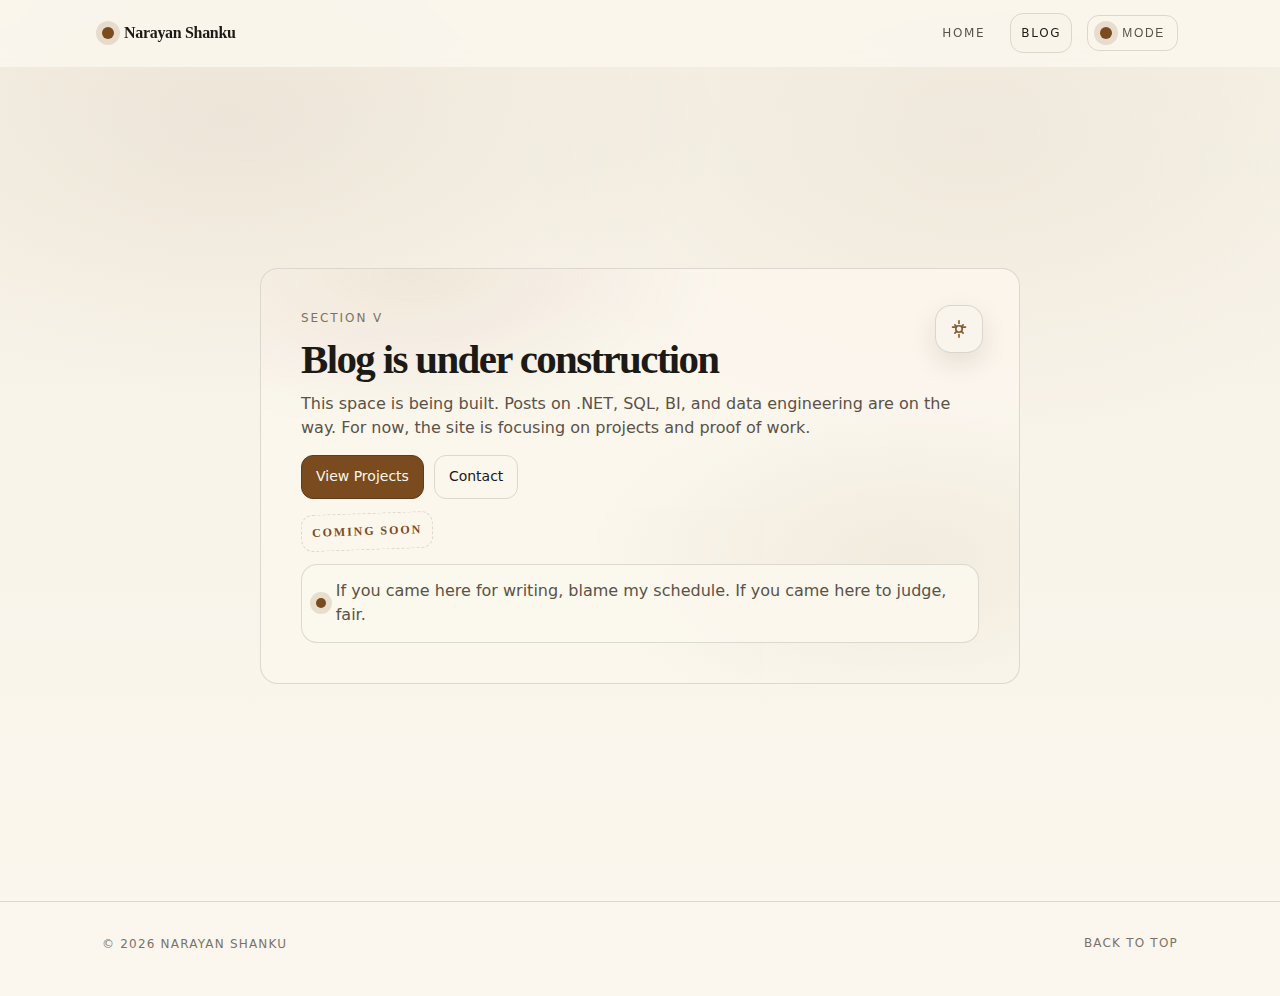
<file: blog1.html>
<!doctype html>
<html lang="en" data-theme="parchment">
  <head>
    <meta charset="UTF-8" />
    <meta name="viewport" content="width=device-width, initial-scale=1" />
    <meta name="description" content="Blog is under construction." />
    <title>Blog | Under Construction</title>

    <link rel="stylesheet" href="Styles.css" />

    <style>
      /* Minimal add-on, uses your existing theme tokens */
      .hold {
        min-height: calc(100vh - 66px);
        display: grid;
        place-items: center;
        padding: 54px 0 70px;
      }

      .hold-card {
        width: min(760px, 100%);
        position: relative;
        overflow: hidden;
      }

      .hold-card::before {
        content: "";
        position: absolute;
        inset: -2px;
        pointer-events: none;
        background:
          radial-gradient(520px 280px at 20% 0%, color-mix(in srgb, var(--accent2) 65%, transparent), transparent 60%),
          radial-gradient(520px 280px at 85% 70%, color-mix(in srgb, var(--accent2) 55%, transparent), transparent 62%);
        opacity: 0.9;
      }

      .hold-inner {
        position: relative;
        padding: 22px;
      }

      .hold-kicker {
        margin: 0 0 10px;
        color: var(--faint);
        font-size: 12px;
        letter-spacing: 0.16em;
        text-transform: uppercase;
      }

      .hold-title {
        margin: 0 0 10px;
        font-family: var(--serif);
        font-size: clamp(28px, 3.2vw, 44px);
        letter-spacing: -0.04em;
        line-height: 1.08;
      }

      .hold-lead {
        margin: 0 0 14px;
        color: var(--muted);
        max-width: 72ch;
        font-size: 16px;
      }

      .hold-row {
        display: flex;
        flex-wrap: wrap;
        gap: 10px;
        align-items: center;
        margin-top: 14px;
      }

      .hold-stamp {
        margin-top: 14px;
      }

      .hold-note {
        margin-top: 14px;
      }

      .hold-ornament {
        position: absolute;
        right: 18px;
        top: 18px;
        width: 48px;
        height: 48px;
        border-radius: 16px;
        border: 1px solid var(--line);
        background: color-mix(in srgb, var(--paper2) 90%, var(--accent2));
        display: grid;
        place-items: center;
        color: var(--accent);
        box-shadow: var(--shadow);
      }

      .hold-ornament svg {
        width: 22px;
        height: 22px;
        opacity: 0.9;
      }

      @media (max-width: 520px) {
        .hold-inner { padding: 18px; }
        .hold-ornament { display: none; }
      }
    </style>
  </head>

  <body>
    <a class="skip-link" href="#main">Skip to content</a>

    <header class="topbar" id="topbar">
      <div class="wrap topbar-inner">
        <a class="seal" href="index.html" aria-label="Home">
          <span class="seal-mark" aria-hidden="true"></span>
          <span class="seal-text">Narayan Shanku</span>
        </a>

        <nav class="nav" aria-label="Primary">
          <button
            class="nav-toggle"
            id="navToggle"
            aria-label="Open menu"
            aria-controls="navMenu"
            aria-expanded="false"
          >
            <span class="toggle-lines" aria-hidden="true"></span>
          </button>

          <div class="nav-menu" id="navMenu">
            <a class="nav-link" href="index.html">Home</a>
            
            <a class="nav-link is-active" href="blog1.html">Blog</a>


            <button class="mode" id="modeBtn" type="button" aria-label="Toggle theme">
              <span class="seal-mark" aria-hidden="true"></span>
              <span class="mode-text">Mode</span>
            </button>
          </div>
        </nav>
      </div>
    </header>

    <main id="main" class="wrap">
      <section class="hold">
        <article class="card hold-card reveal">
          <div class="hold-inner">
            <div class="hold-ornament" aria-hidden="true">
              <svg viewBox="0 0 24 24" fill="none" stroke="currentColor" stroke-width="1.8" stroke-linecap="round" stroke-linejoin="round">
                <path d="M12 3v3"></path>
                <path d="M19 10h-3"></path>
                <path d="M8 10H5"></path>
                <path d="M12 21v-3"></path>
                <path d="M16.5 7.5l-2 2"></path>
                <path d="M9.5 14.5l-2 2"></path>
                <path d="M7.5 7.5l2 2"></path>
                <path d="M14.5 14.5l2 2"></path>
                <circle cx="12" cy="12" r="3.5"></circle>
              </svg>
            </div>

            <p class="hold-kicker">Section V</p>
            <h1 class="hold-title">Blog is under construction</h1>
            <p class="hold-lead">
              This space is being built. Posts on .NET, SQL, BI, and data engineering are on the way.
              For now, the site is focusing on projects and proof of work.
            </p>

            <div class="hold-row">
              <a class="btn ink" href="index.html#projects">View Projects</a>
              <a class="btn line" href="index.html#contact">Contact</a>
            </div>

            <div class="stamp hold-stamp" aria-label="Status">
              <span class="stamp-ink">COMING SOON</span>
            </div>

            <div class="note hold-note">
              <span class="note-dot" aria-hidden="true"></span>
              <p class="note-text">If you came here for writing, blame my schedule. If you came here to judge, fair.</p>
            </div>
          </div>
        </article>
      </section>
    </main>

    <footer class="foot">
      <div class="wrap foot-inner">
        <p class="foot-text">© <span id="year"></span> Narayan Shanku</p>
        <a class="foot-link" href="#topbar">Back to top</a>
      </div>
    </footer>

    <script>
      const topbar = document.getElementById("topbar");
      const navToggle = document.getElementById("navToggle");
      const navMenu = document.getElementById("navMenu");
      const modeBtn = document.getElementById("modeBtn");
      const year = document.getElementById("year");

      year.textContent = new Date().getFullYear();

      const elevate = () => {
        if (window.scrollY > 6) topbar.classList.add("is-elevated");
        else topbar.classList.remove("is-elevated");
      };
      elevate();
      window.addEventListener("scroll", elevate, { passive: true });

      navToggle?.addEventListener("click", () => {
        const open = navMenu.classList.toggle("is-open");
        navToggle.setAttribute("aria-expanded", String(open));
      });

      modeBtn?.addEventListener("click", () => {
        const html = document.documentElement;
        const t = html.getAttribute("data-theme") || "parchment";
        html.setAttribute("data-theme", t === "ink" ? "parchment" : "ink");
      });

      const revealEls = document.querySelectorAll(".reveal");
      const io = new IntersectionObserver(
        (entries) => entries.forEach((e) => e.isIntersecting && e.target.classList.add("is-visible")),
        { threshold: 0.12 }
      );
      revealEls.forEach((el) => io.observe(el));
    </script>
  </body>
</html>
</file>
<file: Styles.css>
:root {
  --paper: #f6f1e6;
  --paper2: #fbf7ee;
  --ink: #1c1a16;
  --muted: #5a5248;
  --faint: #7b7267;
  --line: rgba(28, 26, 22, 0.14);
  --line2: rgba(28, 26, 22, 0.10);
  --shadow: 0 10px 26px rgba(28, 26, 22, 0.10);

  --accent: #7a4b1e;
  --accent2: rgba(122, 75, 30, 0.15);

  --radius: 18px;
  --wrap: 1120px;
  --pad: 22px;

  --serif: ui-serif, Georgia, Cambria, "Times New Roman", Times, serif;
  --sans: ui-sans-serif, system-ui, -apple-system, "Segoe UI", Roboto, "Helvetica Neue", Arial;
  --mono: ui-monospace, SFMono-Regular, Menlo, Monaco, Consolas, "Liberation Mono", "Courier New";
}

[data-theme="ink"] {
  --paper: #141210;
  --paper2: #181613;
  --ink: #f4efe6;
  --muted: rgba(244, 239, 230, 0.70);
  --faint: rgba(244, 239, 230, 0.55);
  --line: rgba(244, 239, 230, 0.14);
  --line2: rgba(244, 239, 230, 0.10);
  --shadow: 0 10px 26px rgba(0, 0, 0, 0.45);

  --accent: #caa56b;
  --accent2: rgba(202, 165, 107, 0.16);
}

* { box-sizing: border-box; }
html { scroll-behavior: smooth; }
body {
  margin: 0;
  color: var(--ink);
  background:
    radial-gradient(900px 500px at 18% 12%, rgba(122, 75, 30, 0.08), transparent 55%),
    radial-gradient(800px 520px at 76% 14%, rgba(122, 75, 30, 0.06), transparent 58%),
    linear-gradient(180deg, var(--paper), var(--paper2));
  font-family: var(--sans);
  line-height: 1.55;
  -webkit-font-smoothing: antialiased;
  text-rendering: optimizeLegibility;
}

a { color: inherit; text-decoration: none; }
a:hover { color: var(--accent); }
p { margin: 0 0 12px; }

.wrap {
  max-width: var(--wrap);
  padding: 0 var(--pad);
  margin: 0 auto;
}

.skip-link {
  position: absolute;
  left: -999px;
  top: 10px;
  background: var(--paper2);
  border: 1px solid var(--line);
  padding: 10px 12px;
  border-radius: 12px;
  z-index: 9999;
}
.skip-link:focus { left: 12px; }

.topbar {
  position: sticky;
  top: 0;
  z-index: 50;
  background: color-mix(in srgb, var(--paper2) 86%, transparent);
  backdrop-filter: blur(10px);
  border-bottom: 1px solid transparent;
  transition: border-color 160ms ease, box-shadow 160ms ease;
}
.topbar.is-elevated {
  border-bottom-color: var(--line);
  box-shadow: var(--shadow);
}

.topbar-inner {
  height: 66px;
  display: flex;
  align-items: center;
  justify-content: space-between;
}

.seal {
  display: inline-flex;
  align-items: center;
  gap: 10px;
  font-family: var(--serif);
  letter-spacing: -0.02em;
}
.seal-mark {
  width: 12px;
  height: 12px;
  border-radius: 999px;
  background: var(--accent);
  box-shadow: 0 0 0 6px var(--accent2);
}
.seal-text { font-weight: 650; }

.nav { display: flex; align-items: center; gap: 10px; position: relative; }

.nav-menu {
  display: flex;
  align-items: center;
  gap: 16px;
}

.nav-link {
  color: var(--muted);
  padding: 10px 10px;
  border-radius: 12px;
  font-size: 12px;
  letter-spacing: 0.14em;
  text-transform: uppercase;
  transition: background 140ms ease, color 140ms ease, border-color 140ms ease;
}
.nav-link:hover { color: var(--ink); background: color-mix(in srgb, var(--paper2) 80%, var(--accent2)); }
.nav-link.is-active { color: var(--ink); outline: 1px solid var(--line); background: color-mix(in srgb, var(--paper2) 88%, var(--accent2)); }

.mode {
  display: inline-flex;
  align-items: center;
  gap: 10px;
  padding: 10px 12px;
  border-radius: 12px;
  border: 1px solid var(--line);
  background: transparent;
  color: var(--ink);
  cursor: pointer;
  transition: background 140ms ease, transform 140ms ease;
}
.mode:hover { background: color-mix(in srgb, var(--paper2) 84%, var(--accent2)); }
.mode:active { transform: translateY(1px); }
.mode-text {
  color: var(--muted);
  font-size: 12px;
  letter-spacing: 0.14em;
  text-transform: uppercase;
}

.nav-toggle {
  display: none;
  border: 1px solid var(--line);
  background: transparent;
  border-radius: 12px;
  padding: 10px 10px;
  cursor: pointer;
}
.toggle-lines {
  width: 18px;
  height: 12px;
  display: block;
  position: relative;
}
.toggle-lines::before,
.toggle-lines::after {
  content: "";
  position: absolute;
  left: 0; right: 0;
  height: 2px;
  background: var(--ink);
  border-radius: 999px;
  opacity: 0.85;
}
.toggle-lines::before { top: 0; }
.toggle-lines::after { bottom: 0; }

.hero {
  min-height: calc(100vh - 66px);
  display: flex;
  align-items: center;
  position: relative;
  padding: 86px 0 58px;
}

.hero-inner {
  display: grid;
  grid-template-columns: 1.18fr 0.82fr;
  gap: 26px;
  align-items: center;
}

.kicker {
  font-size: 12px;
  letter-spacing: 0.16em;
  text-transform: uppercase;
  color: var(--muted);
  margin: 0 0 12px;
}

.hero-title {
  font-family: var(--serif);
  font-size: clamp(36px, 4.2vw, 60px);
  line-height: 1.05;
  letter-spacing: -0.05em;
  margin: 0 0 12px;
}

.hero-lead {
  color: var(--muted);
  font-size: 16px;
  max-width: 72ch;
  margin: 0 0 18px;
}

.hero-cta {
  display: flex;
  gap: 12px;
  flex-wrap: wrap;
  margin-bottom: 14px;
}

.sig {
  display: flex;
  gap: 14px;
  flex-wrap: wrap;
  margin: 10px 0 14px;
}
.sig-item {
  display: inline-flex;
  gap: 10px;
  align-items: center;
  padding: 10px 12px;
  border-radius: 999px;
  border: 1px solid var(--line);
  background: color-mix(in srgb, var(--paper2) 86%, transparent);
}
.sig-text { color: var(--muted); font-size: 13px; }
.sig-ico { color: var(--accent); }

.icon-strip {
  display: flex;
  gap: 12px;
  margin-top: 10px;
}

.icon-link {
  width: 42px;
  height: 42px;
  border-radius: 14px;
  border: 1px solid var(--line);
  display: inline-flex;
  align-items: center;
  justify-content: center;
  color: var(--accent);
  background: color-mix(in srgb, var(--paper2) 90%, transparent);
  transition: transform 140ms ease, background 140ms ease, border-color 140ms ease;
}
.icon-link:hover {
  background: color-mix(in srgb, var(--paper2) 86%, var(--accent2));
  border-color: color-mix(in srgb, var(--line) 70%, var(--accent2));
  transform: translateY(-1px);
}
.icon-link:active { transform: translateY(0); }

.hero-panel .panel {
  border-radius: var(--radius);
  border: 1px solid var(--line);
  background: color-mix(in srgb, var(--paper2) 86%, transparent);
  padding: 18px;
  box-shadow: var(--shadow);
}

.panel-head {
  display: flex;
  gap: 12px;
  align-items: center;
  margin-bottom: 10px;
}
.panel-crest {
  width: 36px;
  height: 36px;
  border-radius: 14px;
  border: 1px solid var(--line);
  display: inline-flex;
  align-items: center;
  justify-content: center;
  color: var(--accent);
  background: color-mix(in srgb, var(--paper2) 90%, var(--accent2));
}
.panel-title {
  margin: 0;
  font-family: var(--serif);
  letter-spacing: -0.02em;
  font-size: 18px;
}
.panel-sub { margin: 4px 0 0; color: var(--muted); font-size: 13px; }

.panel-lines { margin-top: 10px; }
.panel-row {
  display: flex;
  justify-content: space-between;
  gap: 14px;
  padding: 9px 0;
}
.panel-row + .panel-row { border-top: 1px dashed var(--line2); }
.panel-k {
  width: 72px;
  color: var(--faint);
  font-size: 12px;
  letter-spacing: 0.14em;
  text-transform: uppercase;
}
.panel-v { color: var(--muted); font-size: 13px; text-align: right; }

.panel-actions {
  display: flex;
  gap: 10px;
  flex-wrap: wrap;
  margin-top: 12px;
}

.scroll {
  position: absolute;
  left: 50%;
  bottom: 18px;
  transform: translateX(-50%);
  display: inline-flex;
  align-items: center;
  gap: 10px;
  color: var(--faint);
  font-size: 12px;
  letter-spacing: 0.18em;
  text-transform: uppercase;
  user-select: none;
  opacity: 0.9;
}
.scroll-mark {
  width: 10px;
  height: 10px;
  border-radius: 999px;
  background: var(--accent);
  box-shadow: 0 0 0 6px var(--accent2);
  animation: bob 1.4s ease-in-out infinite;
}
@keyframes bob {
  0%, 100% { transform: translateY(0); }
  50% { transform: translateY(6px); }
}

.section { padding: 72px 0; }
.section.alt {
  background: linear-gradient(180deg, transparent, color-mix(in srgb, var(--paper2) 92%, transparent), transparent);
}

.section-head { margin-bottom: 18px; }
.roman {
  margin: 0 0 8px;
  color: var(--accent);
  font-family: var(--serif);
  font-weight: 700;
  letter-spacing: 0.18em;
}
.section-title {
  margin: 0 0 6px;
  font-family: var(--serif);
  font-size: 28px;
  letter-spacing: -0.02em;
}
.section-sub { margin: 0; color: var(--muted); max-width: 82ch; }

.grid { display: grid; gap: 16px; }
.grid.two { grid-template-columns: 1fr 1fr; }
.grid.three { grid-template-columns: repeat(3, 1fr); }

.card {
  border-radius: var(--radius);
  border: 1px solid var(--line);
  background: color-mix(in srgb, var(--paper2) 86%, transparent);
  padding: 18px;
}

.card-icon {
  width: 36px;
  height: 36px;
  border-radius: 14px;
  border: 1px solid var(--line);
  display: inline-flex;
  align-items: center;
  justify-content: center;
  color: var(--accent);
  background: color-mix(in srgb, var(--paper2) 90%, var(--accent2));
  margin-bottom: 10px;
}

.card-title {
  margin: 0 0 10px;
  font-family: var(--serif);
  font-size: 16px;
  letter-spacing: -0.02em;
}
.card-text { color: var(--muted); }
.card-meta {
  margin: 10px 0 0;
  color: var(--faint);
  font-size: 12px;
  letter-spacing: 0.12em;
  text-transform: uppercase;
}

.stamp {
  margin-top: 12px;
  display: inline-flex;
  border: 1px dashed var(--line);
  padding: 8px 10px;
  border-radius: 12px;
  transform: rotate(-2deg);
}
.stamp-ink {
  font-family: var(--serif);
  letter-spacing: 0.16em;
  color: var(--accent);
  font-weight: 700;
  font-size: 12px;
}

.works { display: grid; gap: 16px; }
.work-head { display: grid; gap: 6px; margin-bottom: 10px; }
.work-title {
  margin: 0;
  font-family: var(--serif);
  font-size: 18px;
  letter-spacing: -0.02em;
}
.work-sub { margin: 0; color: var(--muted); font-size: 13px; }
.work-text { color: var(--muted); margin-top: 10px; }
.hero-panel {
  display: grid;
  gap: 16px;
}

.hero-photo {
  border-radius: var(--radius);
  border: 1px solid var(--line);
  background: color-mix(in srgb, var(--paper2) 86%, transparent);
  padding: 10px;
  box-shadow: var(--shadow);
  overflow: hidden;
}

.hero-photo img {
  width: 100%;
  display: block;
  border-radius: calc(var(--radius) - 18px);
  aspect-ratio: 4 / 5;
  object-fit: cover;
  object-position: 50% 30%;
  filter: saturate(1.02) contrast(1.02);
}

@media (max-width: 980px) {
  .hero-photo {
    max-width: 320px;
    margin: 0 auto;
  }
}
.work-tags { display: flex; flex-wrap: wrap; gap: 10px; margin-top: 10px; }
.tag {
  font-size: 12px;
  color: var(--muted);
  border: 1px solid var(--line);
  padding: 8px 10px;
  border-radius: 999px;
  background: transparent;
}

.work-actions, .row {
  display: flex;
  gap: 10px;
  flex-wrap: wrap;
  margin-top: 12px;
}

.rule {
  height: 1px;
  margin: 16px 0;
  background: repeating-linear-gradient(
    to right,
    var(--line),
    var(--line) 10px,
    transparent 10px,
    transparent 18px
  );
  opacity: 0.9;
}

.btn {
  display: inline-flex;
  align-items: center;
  justify-content: center;
  gap: 10px;
  padding: 10px 14px;
  border-radius: 12px;
  font-size: 14px;
  border: 1px solid transparent;
  cursor: pointer;
  transition: transform 140ms ease, background 140ms ease, border-color 140ms ease, color 140ms ease;
  user-select: none;
}
.btn:active { transform: translateY(1px); }
.btn.small { padding: 9px 12px; font-size: 13px; }
.btn-ico { display: inline-flex; color: currentColor; }

.btn.ink {
  background: var(--accent);
  color: color-mix(in srgb, var(--paper2) 92%, white);
  border-color: color-mix(in srgb, var(--accent) 70%, var(--ink));
}
.btn.ink:hover { filter: saturate(1.05); }

.btn.line {
  background: transparent;
  border-color: var(--line);
  color: var(--ink);
}
.btn.line:hover {
  background: color-mix(in srgb, var(--paper2) 86%, var(--accent2));
  border-color: color-mix(in srgb, var(--line) 70%, var(--accent2));
}

.note {
  display: flex;
  align-items: center;
  gap: 10px;
  margin-top: 16px;
  border: 1px solid var(--line);
  border-radius: 16px;
  padding: 14px 14px;
  background: color-mix(in srgb, var(--paper2) 92%, transparent);
}
.note-dot {
  width: 10px;
  height: 10px;
  border-radius: 999px;
  background: var(--accent);
  box-shadow: 0 0 0 6px var(--accent2);
}
.note-text { margin: 0; color: var(--muted); }

.chips {
  display: flex;
  flex-wrap: wrap;
  gap: 10px;
  margin-top: 8px;
}
.chip {
  font-size: 12px;
  color: var(--muted);
  border: 1px solid var(--line);
  padding: 8px 10px;
  border-radius: 999px;
  background: transparent;
}

.timeline { display: grid; gap: 16px; }

.mono { font-family: var(--mono); font-size: 12px; }
.template { white-space: pre-wrap; line-height: 1.45; }

.status {
  margin: 10px 0 0;
  color: var(--faint);
  font-size: 12px;
  letter-spacing: 0.10em;
  text-transform: uppercase;
  min-height: 16px;
}

/* Case study details */
.case {
  margin-top: 12px;
  border: 1px dashed var(--line);
  border-radius: 14px;
  padding: 10px 12px;
  background: transparent;
}
.case-sum {
  cursor: pointer;
  list-style: none;
  display: grid;
  gap: 2px;
}
.case-sum::-webkit-details-marker { display: none; }
.case-label {
  font-family: var(--serif);
  color: var(--ink);
  letter-spacing: -0.01em;
}
.case-hint {
  color: var(--faint);
  font-size: 12px;
  letter-spacing: 0.10em;
  text-transform: uppercase;
}
.case-body { margin-top: 10px; }
.case-k {
  margin: 10px 0 4px;
  color: var(--faint);
  font-size: 12px;
  letter-spacing: 0.14em;
  text-transform: uppercase;
}
.case-v { margin: 0 0 8px; color: var(--muted); }

/* More projects */
.more {
  border: 1px dashed var(--line);
  border-radius: 14px;
  padding: 10px 12px;
  background: transparent;
}
.more-sum { cursor: pointer; font-family: var(--serif); }
.more-sum::-webkit-details-marker { display: none; }
.more-body { margin-top: 12px; }

/* Contact form */
.form { margin-top: 12px; }
.form-grid {
  display: grid;
  grid-template-columns: 1fr 1fr;
  gap: 12px;
  margin-top: 12px;
}
.field { display: grid; gap: 6px; }
.field-full { grid-column: 1 / -1; }

.label {
  color: var(--faint);
  font-size: 12px;
  letter-spacing: 0.14em;
  text-transform: uppercase;
}

.input {
  width: 100%;
  border-radius: 14px;
  border: 1px solid var(--line);
  background: transparent;
  color: var(--ink);
  padding: 11px 12px;
  outline: none;
  transition: border-color 140ms ease, background 140ms ease;
}
.input:focus {
  border-color: color-mix(in srgb, var(--accent) 55%, var(--line));
  background: color-mix(in srgb, var(--paper2) 92%, var(--accent2));
}
.textarea { resize: vertical; min-height: 150px; }
.honeypot { display: none; }

.foot {
  border-top: 1px solid var(--line);
  padding: 32px 0 42px;
}
.foot-inner {
  display: flex;
  align-items: center;
  justify-content: space-between;
  gap: 12px;
  flex-wrap: wrap;
}
.foot-text {
  margin: 0;
  color: var(--faint);
  font-size: 12px;
  letter-spacing: 0.10em;
  text-transform: uppercase;
}
.foot-link {
  color: var(--faint);
  font-size: 12px;
  letter-spacing: 0.10em;
  text-transform: uppercase;
  border-bottom: 1px solid transparent;
}
.foot-link:hover { border-bottom-color: var(--line); }

.sr-only {
  position: absolute;
  width: 1px;
  height: 1px;
  padding: 0;
  margin: -1px;
  overflow: hidden;
  clip: rect(0, 0, 0, 0);
  white-space: nowrap;
  border: 0;
}

.reveal {
  opacity: 0;
  transform: translateY(10px);
  transition: opacity 420ms ease, transform 420ms ease;
}
.reveal.is-visible {
  opacity: 1;
  transform: translateY(0);
}

@media (prefers-reduced-motion: reduce) {
  html { scroll-behavior: auto; }
  .reveal { transition: none; transform: none; opacity: 1; }
  .scroll-mark { animation: none; }
}

@media (max-width: 980px) {
  .hero-inner { grid-template-columns: 1fr; align-items: start; }
  .grid.three { grid-template-columns: 1fr; }
  .grid.two { grid-template-columns: 1fr; }
  .scroll { display: none; }
  .form-grid { grid-template-columns: 1fr; }
}

@media (max-width: 820px) {
  .nav-toggle { display: inline-flex; }
  .nav-menu {
    position: absolute;
    right: var(--pad);
    top: 62px;
    width: min(420px, calc(100vw - 2 * var(--pad)));
    border-radius: 18px;
    border: 1px solid var(--line);
    background: var(--paper2);
    box-shadow: var(--shadow);
    padding: 12px;
    display: none;
    flex-direction: column;
    align-items: stretch;
    gap: 8px;
  }
  .nav-menu.is-open { display: flex; }
  .nav-link { padding: 12px; }
  .mode { justify-content: space-between; }
}


/* footer */
.made-with{
  margin-left: 10px;
  display: inline-flex;
  align-items: center;
  gap: 6px;
  color: var(--muted);
  font-size: 0.95em;
}

.heart{
  color: var(--accent);
  display: inline-block;
  transform: translateY(1px);
  animation: heartBeat 1.8s ease-in-out infinite;
}

@keyframes heartBeat{
  0%, 100% { transform: translateY(1px) scale(1.30); }
  20% { transform: translateY(1px) scale(1.12); }
  40% { transform: translateY(1px) scale(1); }
}
.status { margin-top: 10px; min-height: 1.2em; }
.status[data-kind="pending"] { opacity: 0.8; }
.status[data-kind="ok"] { color: #1f6b3a; }
.status[data-kind="err"] { color: #9b2c2c; }
</file>
